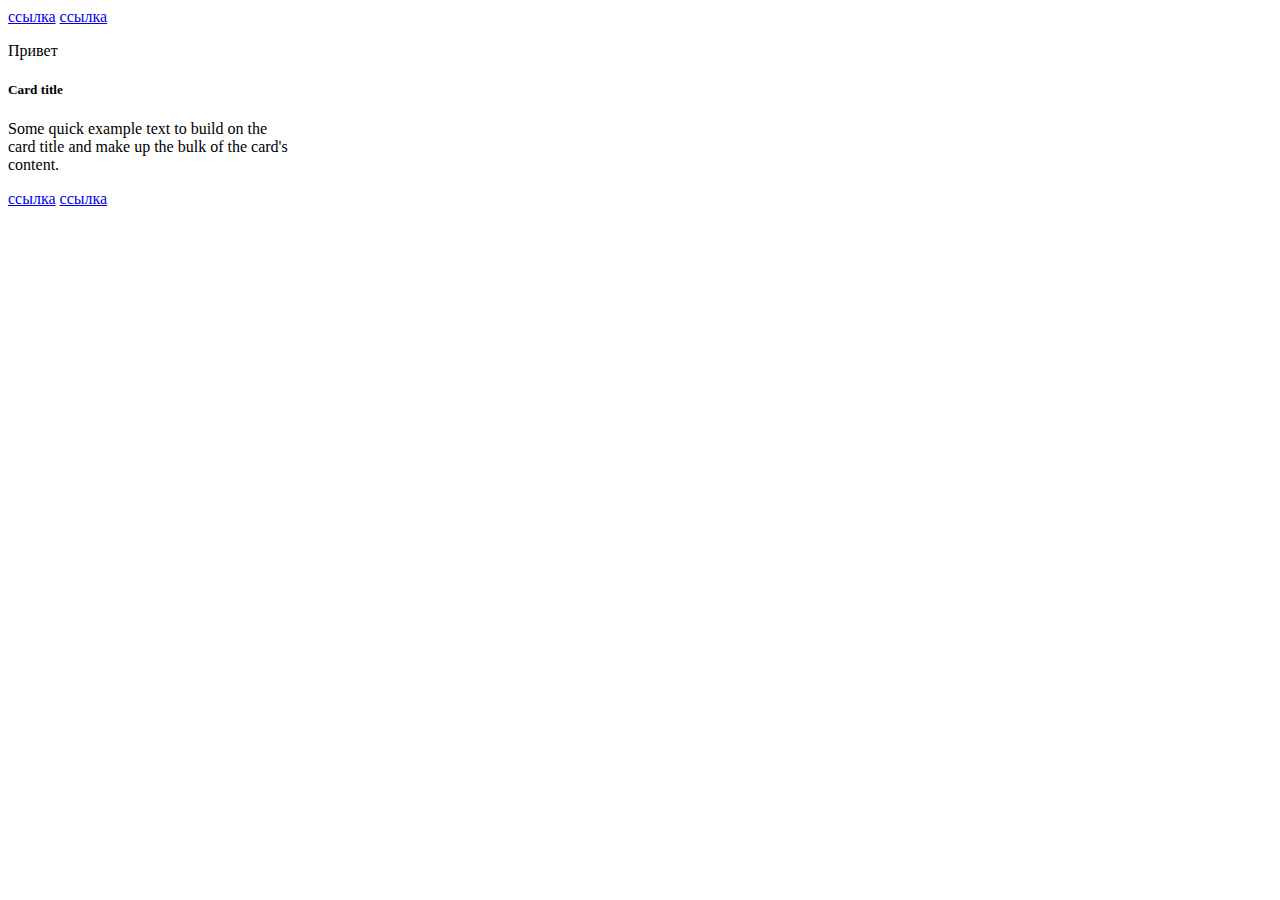
<file: task_1/index.html>
<!DOCTYPE html>
<html lang="en">
<head>
    <meta charset="UTF-8">
    <meta name="viewport" content="width=device-width, initial-scale=1.0">
    <title>Document</title>
</head>
<body>
    <a href="#" class="card-link">Card link</a>
<a href="#" class="card-link">Another link</a>

<div class="card" style="width: 18rem;">
<div class="card-body">
<h5 class="card-title" data-number="100">Card title</h5>
<h6 class="card-subtitle mb-2 text-muted">Card subtitle</h6>
<p class="card-text" data-number="50">
Some quick example text to build on the card title and make up the bulk of the card's
content.
</p>
<a href="#" id="super_link" class="card-link">Card link</a>
<a href="#" class="card-link" data-number="50">Another link</a>
</div>
</div>
<script>
    // 1. Найти по id, используя getElementById, элемент с id равным "super_link" и вывести этот элемент в консоль.

    const supLink = document.getElementById("super_link");
    console.log(supLink);
    
    // 2. Внутри всех элементов на странице, которые имеют класс "card-link", поменяйте текст внутри элемента на "ссылка".
    
    const cardLink = document.querySelectorAll(".card-link");
    cardLink.forEach(element => {
        element.textContent= 'ссылка';
    })

    // 3. Найти все элементы на странице с классом "card-link", которые лежат в элементе с классом "card-body" и вывести полученную коллекцию в консоль.

    const cardLinkInCardBody = document.querySelectorAll(".card-body > .card-link");
    
        console.log(cardLinkInCardBody);
    

    // 4. Найти первый попавшийся элемент на странице у которого есть атрибут data-number со значением 50 и вывести его в консоль.
    
    const  firstDataNumber = document.querySelector('*[data-number|="50"]');
    
        console.log(firstDataNumber);


    // 5. Выведите содержимое тега title в консоль.

    const title = document.querySelector('title');
    console.log(title.innerHTML);
    
    // 6. Получите элемент с классом "card-title" и выведите его родительский узел в консоль.

        const cardTitle = document.querySelector('.card-title');
        console.log(cardTitle.parentElement);
    
    // 7. Создайте тег p`, запишите внутри него текст "Привет" и добавьте созданный тег в начало элемента, который имеет класс "card".

        const card = document.querySelector(".card");
        const parElem = document.createElement('p');
        parElem.textContent = 'Привет';
        card.insertBefore(parElem, card.firstChild);


    // 8. Удалите тег h6 на странице.

        const head6 = document.querySelector('h6');
        head6.remove();
</script>
</body>
</html>
</file>
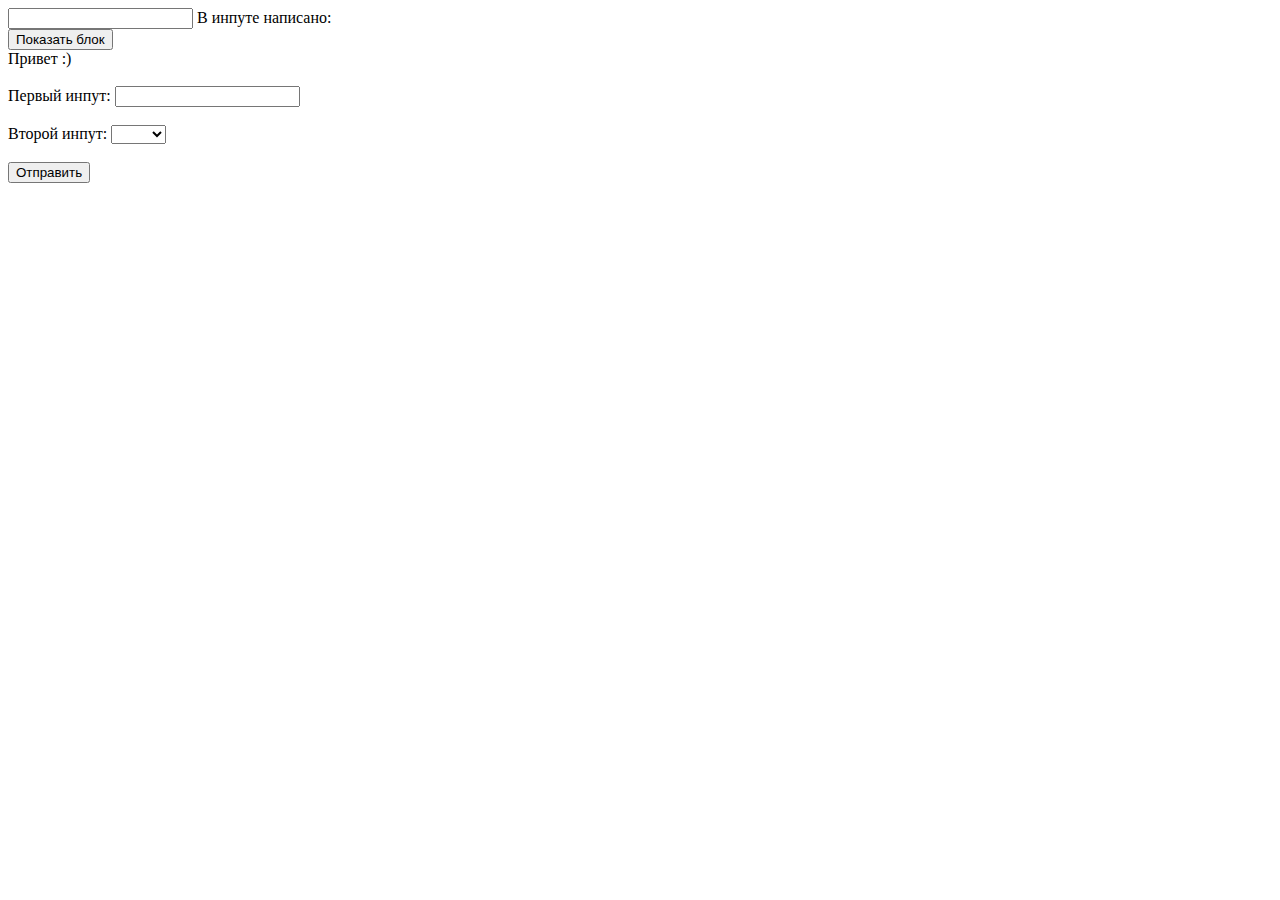
<file: task_4/index.html>
<!DOCTYPE html>
<html lang="en">
<head>
    <meta charset="UTF-8">
    <meta name="viewport" content="width=device-width, initial-scale=1.0">
    <title>Document</title>
</head>
<body>
    <input id="from" type="text">
В инпуте написано: <span></span>

<br>

<button class="messageBtn">Показать блок</button>
<div class="message">
  Привет :)
</div>

<br>

<form>
  <label>
    Первый инпут:
    <input class="form-control" type="text">
  </label>
  <br>
  <br>
  <label>
    Второй инпут:
    <select class="form-control">
      <option value=""></option>
      <option value="1">Один</option>
      <option value="2">Два</option>
    </select>
  </label>
  <br>
  <br>
  <button>Отправить</button>
</form>
<script>
//     1. При изменении значения в input с id="from", значение содержащееся в нем должно моментально отображаться в span. То есть при печати в input'е тег span также должен меняться.

        const inputFrom = document.getElementById('from');
        const spanInput = document.querySelector('span');
        inputFrom.addEventListener('input', function (e) {
            if (e.data == null){
                spanInput.innerHTML = spanInput.innerHTML.slice(0,-1);
                
            }
            else{
                spanInput.innerHTML =  spanInput.innerHTML + e.data;
            }
        });
        


// 2. При клике на кнопку с классом messageBtn необходимо элементу с классом message:
// - добавить два класса: animate_animated и animate_fadeInLeftBig
// - поставить данному элементу стиль visibility в значение 'visible'.

        document.querySelector('button.messageBtn').addEventListener('click', function (e) {
            document.querySelector('.message').classList.add('animate_animated');
            document.querySelector('.message').classList.add('animate_fadeInLeftBig');
            document.querySelector('.message').style = 'visibility: visible';
            console.log(document.querySelector('.message'));
        });


// 3. Необходимо при отправке формы проверить, заполнены ли все поля в этой форме. Если какое-либо поле не заполнено, форма не должна отправляться, также должны быть подсвечены незаполненные поля (необходимо поставить класс error незаполненным полям). Как только пользователь начинает заполнять какое-либо поле, необходимо, при вводе в данное поле, произвести проверку:
// - Если поле пустое, необходимо данное поле подсветить (поставить класс error данному полю).
// - Если поле было чем-либо заполнено, подсветку (класс error) необходимо убрать.

        const form = document.querySelector('form');
        const formInputList = document.querySelectorAll('.form-control');
        form.addEventListener('submit', function (e) {
            if (formInputList[0].value == '' && formInputList[1].selectedIndex == 0){
                formInputList[0].classList.add('error');
                formInputList[1].classList.add('error');
                e.preventDefault();
            }
            else if(formInputList[0].value == ''){
                formInputList[0].classList.add('error');
                e.preventDefault();
            }
            else if(formInputList[1].selectedIndex == 0){
                formInputList[1].classList.add('error');
                e.preventDefault();
            }
            else{
                console.log("все классно");
            }
        });
        formInputList[1].addEventListener('input', function (e) {
            if (formInputList[1].selectedIndex == 0){
                formInputList[1].classList.add('error');
            }
            else{
                formInputList[1].classList.remove('error');
            }
        });
        formInputList[0].addEventListener('input', function (e) {
            if (formInputList[0].value == ''){
                formInputList[0].classList.add('error');
            }
            else{
                formInputList[0].classList.remove('error');
            }
        });


</script>
</body>
</html>
</file>
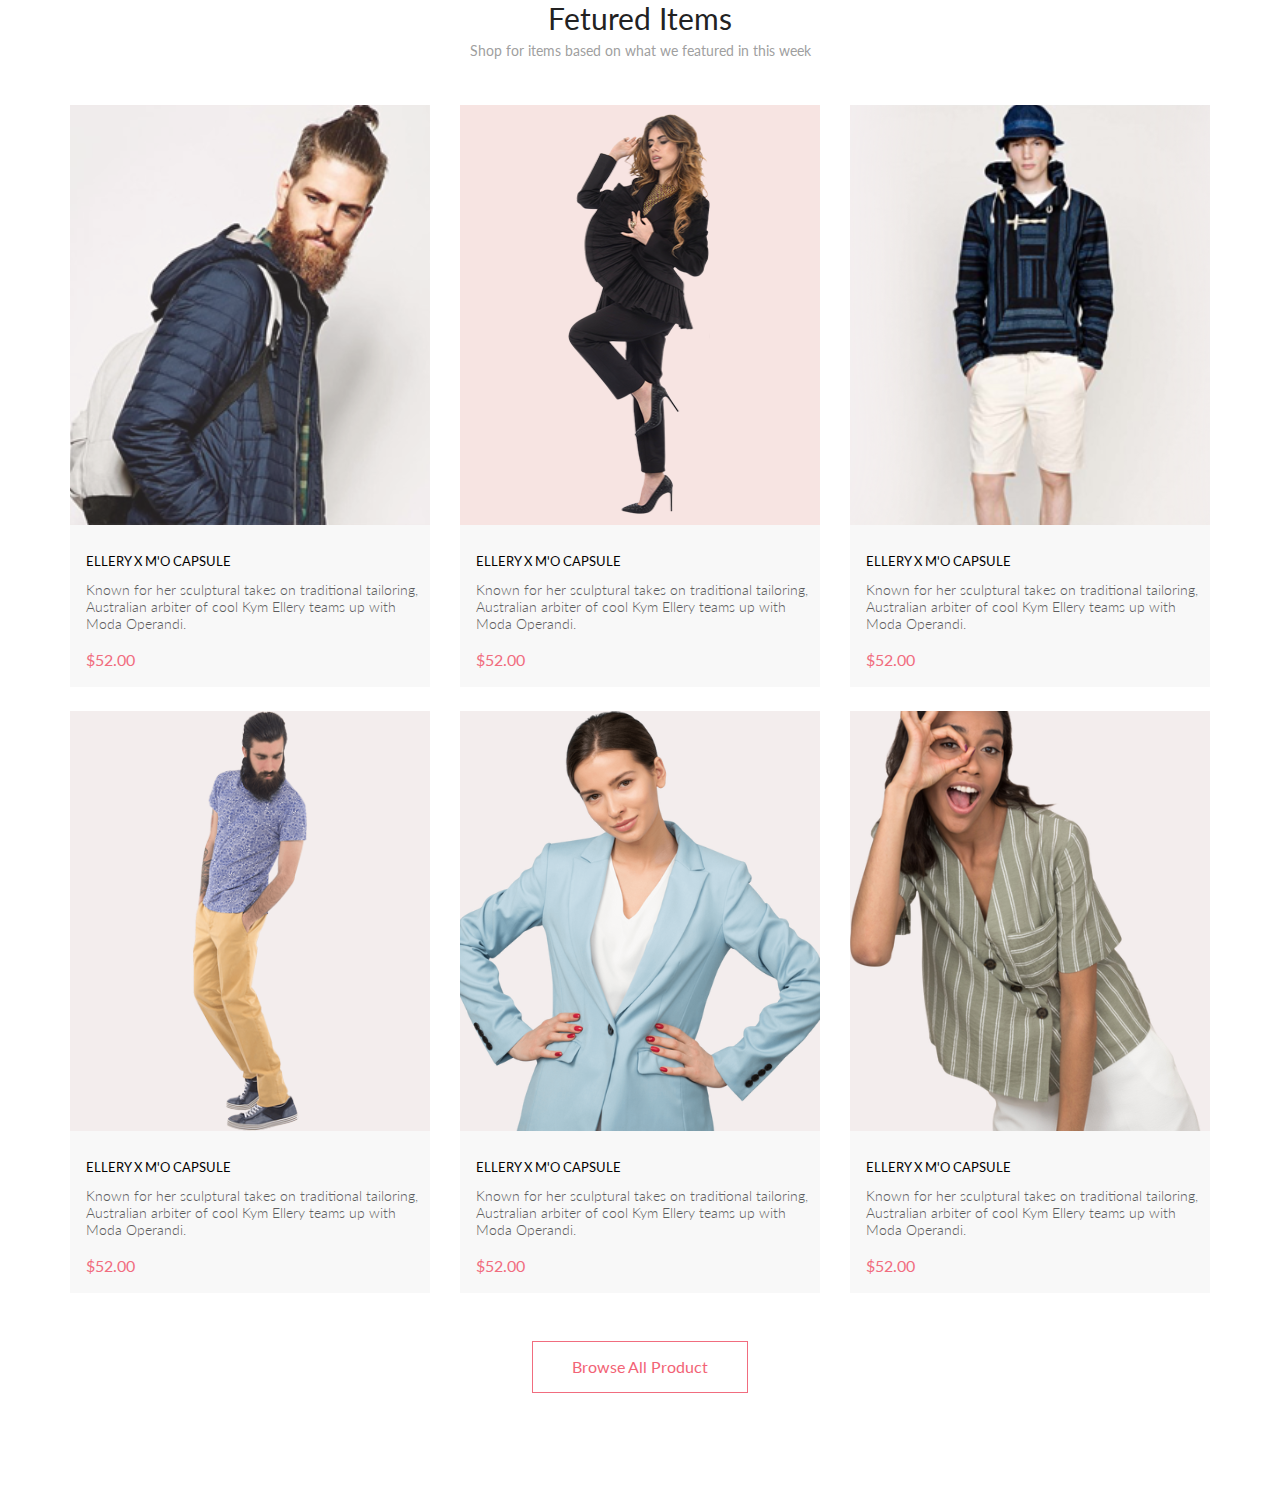
<file: task_6/index.html>
<!DOCTYPE html>
<html lang="en">

<head>
    <meta charset="UTF-8">
    <meta name="viewport" content="width=device-width, initial-scale=1.0">
    <title>Document</title>
    <link href="https://cdn.jsdelivr.net/npm/bootstrap@5.3.2/dist/css/bootstrap.min.css" rel="stylesheet" integrity="sha384-T3c6CoIi6uLrA9TneNEoa7RxnatzjcDSCmG1MXxSR1GAsXEV/Dwwykc2MPK8M2HN" crossorigin="anonymous">
    <link rel="stylesheet" href="./style.css">
</head>

<body>
    <section class="products centr">
        <h3 class="products_h3">Fetured Items</h3>
        <p class="products_p">Shop for items based on what we featured in this week</p>
        <div class="products_list">
            <article class="products_list_card">
                <div class="products_list_hover">
                    <img src="./img/Rectangle15copy.svg" alt="" class="products_list_card_img">
                    <div class="products_list_card_button"><button class="products_list_card_button_border"><img src="./img/Forma1copy.svg" alt="" class="products_list_card_button_img"><span class="products_list_card_button_text">Add to Cart</span></button> </div>

                </div>
                <h4 class="products_list_card_name">ELLERY X M'O CAPSULE</h4>
                <p class="products_list_card_description">Known for her sculptural takes on traditional tailoring, Australian arbiter of cool Kym Ellery teams up with Moda Operandi.</p>
                <p class="products_list_card_price">$52.00</p>

            </article>
            <article class="products_list_card">
                <div class="products_list_hover">
                    <img src="./img/Rectangle15copy(1).svg" alt="" class="products_list_card_img">
                    <div class="products_list_card_button"><button class="products_list_card_button_border"><img src="./img/Forma1copy.svg" alt="" class="products_list_card_button_img"><span class="products_list_card_button_text">Add to Cart</span></button> </div>

                </div>
                <h4 class="products_list_card_name style_h4_product">ELLERY X M'O CAPSULE</h4>
                <p class="products_list_card_description">Known for her sculptural takes on traditional tailoring, Australian arbiter of cool Kym Ellery teams up with Moda Operandi.</p>
                <p class="products_list_card_price">$52.00</p>

            </article>
            <article class="products_list_card">
                <div class="products_list_hover">
                    <img src="./img/Rectangle15copy(2).svg" alt="" class="products_list_card_img">
                    <div class="products_list_card_button"><button class="products_list_card_button_border"><img src="./img/Forma1copy.svg" alt="" class="products_list_card_button_img"><span class="products_list_card_button_text">Add to Cart</span></button> </div>

                </div>
                <h4 class="products_list_card_name">ELLERY X M'O CAPSULE</h4>
                <p class="products_list_card_description">Known for her sculptural takes on traditional tailoring, Australian arbiter of cool Kym Ellery teams up with Moda Operandi.</p>
                <p class="products_list_card_price">$52.00</p>

            </article>
            <article class="products_list_card">
                <div class="products_list_hover">
                    <img src="./img/Rectangle15copy(3).svg" alt="" class="products_list_card_img">
                    <div class="products_list_card_button"><button class="products_list_card_button_border"><img src="./img/Forma1copy.svg" alt="" class="products_list_card_button_img"><span class="products_list_card_button_text">Add to Cart</span></button> </div>

                </div>
                <h4 class="products_list_card_name">ELLERY X M'O CAPSULE</h4>
                <p class="products_list_card_description">Known for her sculptural takes on traditional tailoring, Australian arbiter of cool Kym Ellery teams up with Moda Operandi.</p>
                <p class="products_list_card_price">$52.00</p>

            </article>
            <article class="products_list_card">
                <div class="products_list_hover">
                    <img src="./img/Rectangle15copy(4).svg" alt="" class="products_list_card_img">
                    <div class="products_list_card_button"><button class="products_list_card_button_border"><img src="./img/Forma1copy.svg" alt="" class="products_list_card_button_img"><span class="products_list_card_button_text">Add to Cart</span></button> </div>

                </div>
                <h4 class="products_list_card_name">ELLERY X M'O CAPSULE</h4>
                <p class="products_list_card_description">Known for her sculptural takes on traditional tailoring, Australian arbiter of cool Kym Ellery teams up with Moda Operandi.</p>
                <p class="products_list_card_price">$52.00</p>

            </article>
            <article class="products_list_card">
                <div class="products_list_hover">
                    <img src="./img/Rectangle15copy(5).svg" alt="" class="products_list_card_img">
                    <div class="products_list_card_button"><button class="products_list_card_button_border"><img src="./img/Forma1copy.svg" alt="" class="products_list_card_button_img"><span class="products_list_card_button_text">Add to Cart</span></button> </div>    

                </div>
                <h4 class="products_list_card_name">ELLERY X M'O CAPSULE</h4>
                <p class="products_list_card_description">Known for her sculptural takes on traditional tailoring, Australian arbiter of cool Kym Ellery teams up with Moda Operandi.</p>
                <p class="products_list_card_price">$52.00</p>

            </article>
        </div>
                <button class="button"><span class="button_text">Browse All Product</span></button>
    </section>
    <script src="./data.js"></script>
    <script>
        const productsBD = JSON.parse(bd);
        const buttonProd = document.querySelector('.button');
        buttonProd.addEventListener('click', function (e) {
            const productsList = document.querySelector('.products_list');
            const productsListStyle = window.getComputedStyle(productsList, null
            );      
            const sum = ((productsListStyle.gridTemplateRows.split(' ').length) * (productsListStyle.gridTemplateColumns.split(" ").length));
       
            const cardProd = document.querySelector('.products_list_card');
        if (productsBD.length >= sum + 6){
            for (let index = sum; index < (sum + 6); index++) {
                
                const newProdArt = document.createElement('article');
                newProdArt.classList.add('products_list_card');
    
    
                const divHover = document.createElement('div');
                divHover.classList.add('products_list_hover');
                const imgDivHover = document.createElement('img');
                    imgDivHover.classList.add('products_list_card_img');
                    imgDivHover.src = productsBD[index].imgCard;
                    divHover.appendChild(imgDivHover);
                    const ButDivHover = document.createElement('div');
                    ButDivHover.classList.add('products_list_card_button');
                    divHover.appendChild(ButDivHover);
                        const buttonHover = document.createElement('button');
                        buttonHover.classList.add('products_list_card_button_border');
                        ButDivHover.appendChild(buttonHover);
                            const buttonImg = document.createElement('img');
                            buttonImg.classList.add('products_list_card_button_img');
                            buttonImg.src = productsBD[index].imgButton;
                            buttonHover.appendChild(buttonImg);
                            const buttonSpan = document.createElement('span');
                            buttonSpan.classList.add('products_list_card_button_text');
                            buttonSpan.textContent = productsBD[index].buttonText;
                            buttonHover.appendChild(buttonSpan);
                newProdArt.appendChild(divHover);
    
    
                const hCardName = document.createElement('h4');
                hCardName.classList.add('products_list_card_name');
                hCardName.textContent = productsBD[index].cardName;
                newProdArt.appendChild(hCardName);
    
                const pCardDescription = document.createElement('p');
                pCardDescription.classList.add('products_list_card_description');
                pCardDescription.textContent = productsBD[index].carDes;
                newProdArt.appendChild(pCardDescription);
    
                const pCardPrice = document.createElement('p');
                pCardPrice.classList.add('products_list_card_price');
                pCardPrice.textContent = productsBD[index].cardPrice;
                newProdArt.appendChild(pCardPrice);
    
                productsList.appendChild(newProdArt);
            }
        }
        else{
            for (let index = sum; index < productsBD.length; index++) {
                const newProdArt = document.createElement('article');
                newProdArt.classList.add('products_list_card');
    
    
                const divHover = document.createElement('div');
                divHover.classList.add('products_list_hover');
                const imgDivHover = document.createElement('img');
                    imgDivHover.classList.add('products_list_card_img');
                    imgDivHover.src = productsBD[index].imgCard;
                    divHover.appendChild(imgDivHover);
                    const ButDivHover = document.createElement('div');
                    ButDivHover.classList.add('products_list_card_button');
                    divHover.appendChild(ButDivHover);
                        const buttonHover = document.createElement('button');
                        buttonHover.classList.add('products_list_card_button_border');
                        ButDivHover.appendChild(buttonHover);
                            const buttonImg = document.createElement('img');
                            buttonImg.classList.add('products_list_card_button_img');
                            buttonImg.src = productsBD[index].imgButton;
                            buttonHover.appendChild(buttonImg);
                            const buttonSpan = document.createElement('span');
                            buttonSpan.classList.add('products_list_card_button_text');
                            buttonSpan.textContent = productsBD[index].buttonText;
                            buttonHover.appendChild(buttonSpan);
                newProdArt.appendChild(divHover);
    
    
                const hCardName = document.createElement('h4');
                hCardName.classList.add('products_list_card_name');
                hCardName.textContent = productsBD[index].cardName;
                newProdArt.appendChild(hCardName);
    
                const pCardDescription = document.createElement('p');
                pCardDescription.classList.add('products_list_card_description');
                pCardDescription.textContent = productsBD[index].carDes;
                newProdArt.appendChild(pCardDescription);
    
                const pCardPrice = document.createElement('p');
                pCardPrice.classList.add('products_list_card_price');
                pCardPrice.textContent = productsBD[index].cardPrice;
                newProdArt.appendChild(pCardPrice);
    
                productsList.appendChild(newProdArt);

                buttonProd.style.display = 'none';
            }
        }
});


    </script>
</body>

</html>
</file>
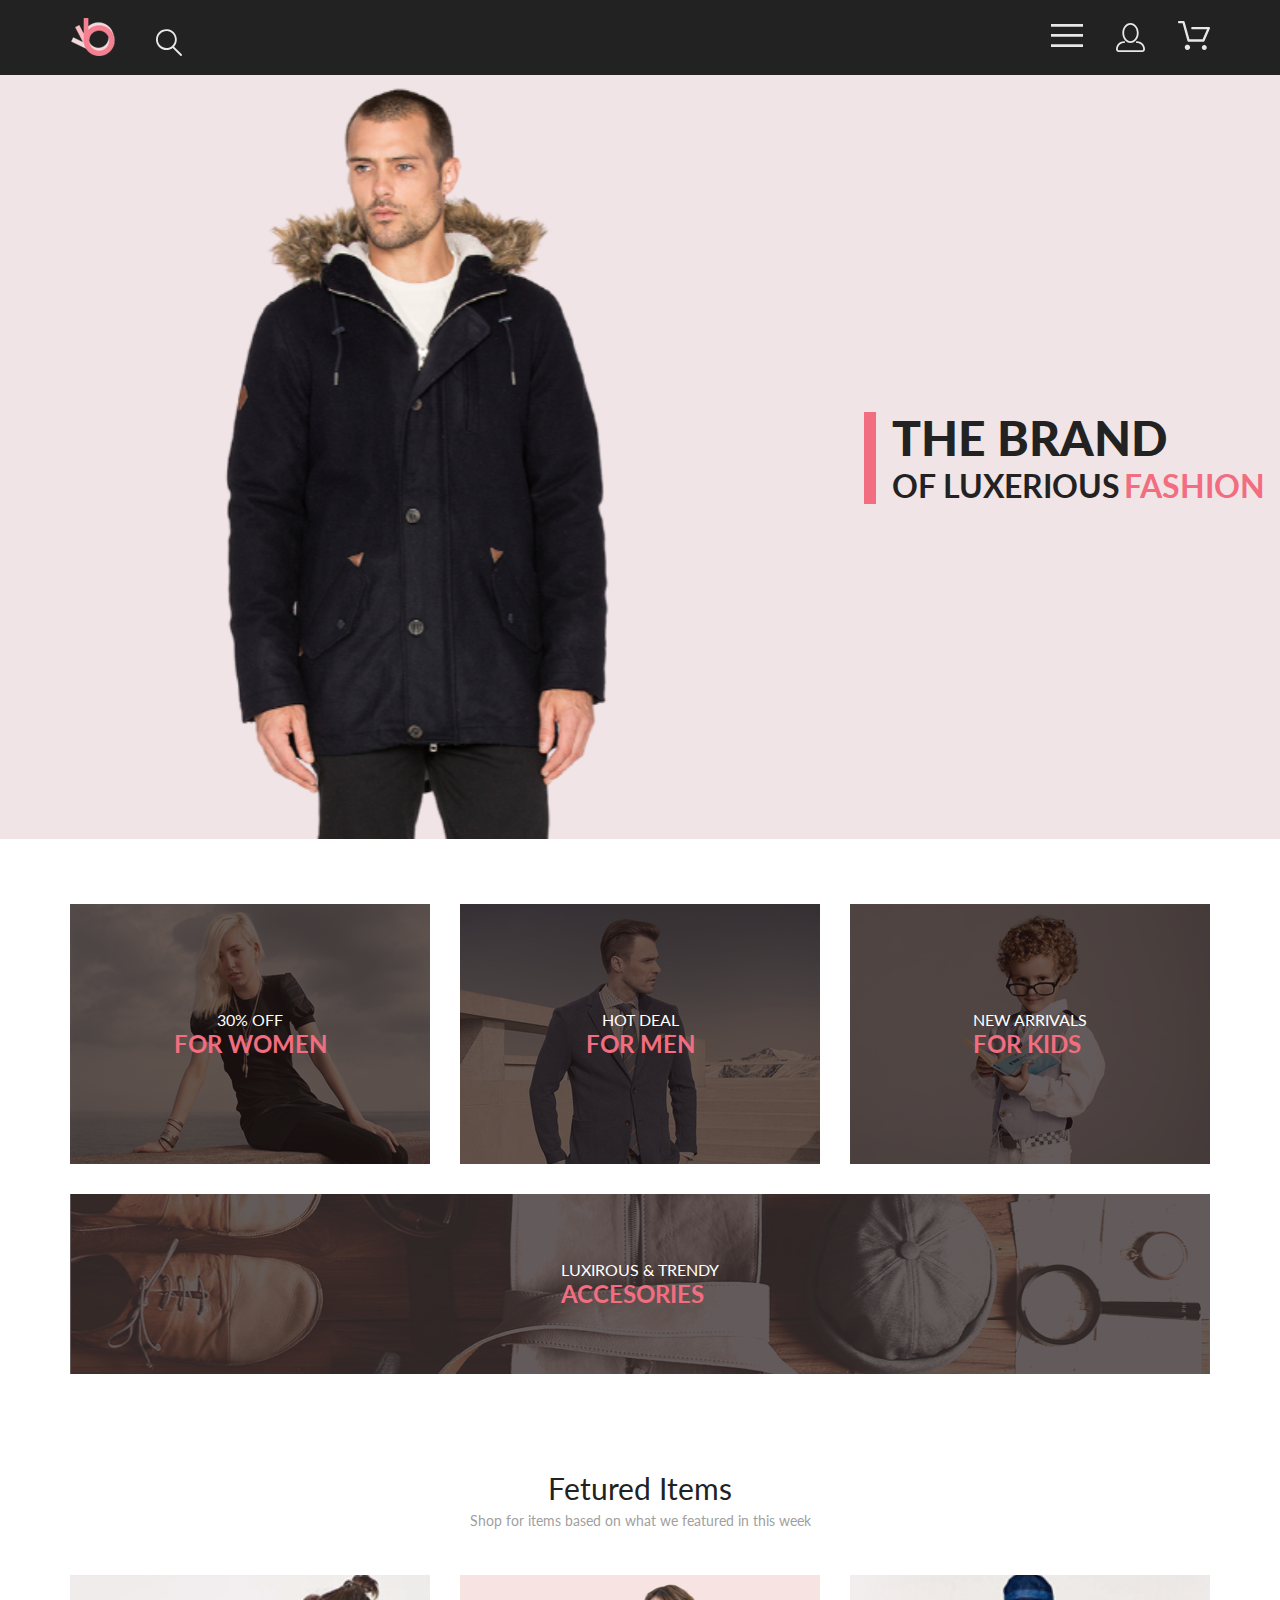
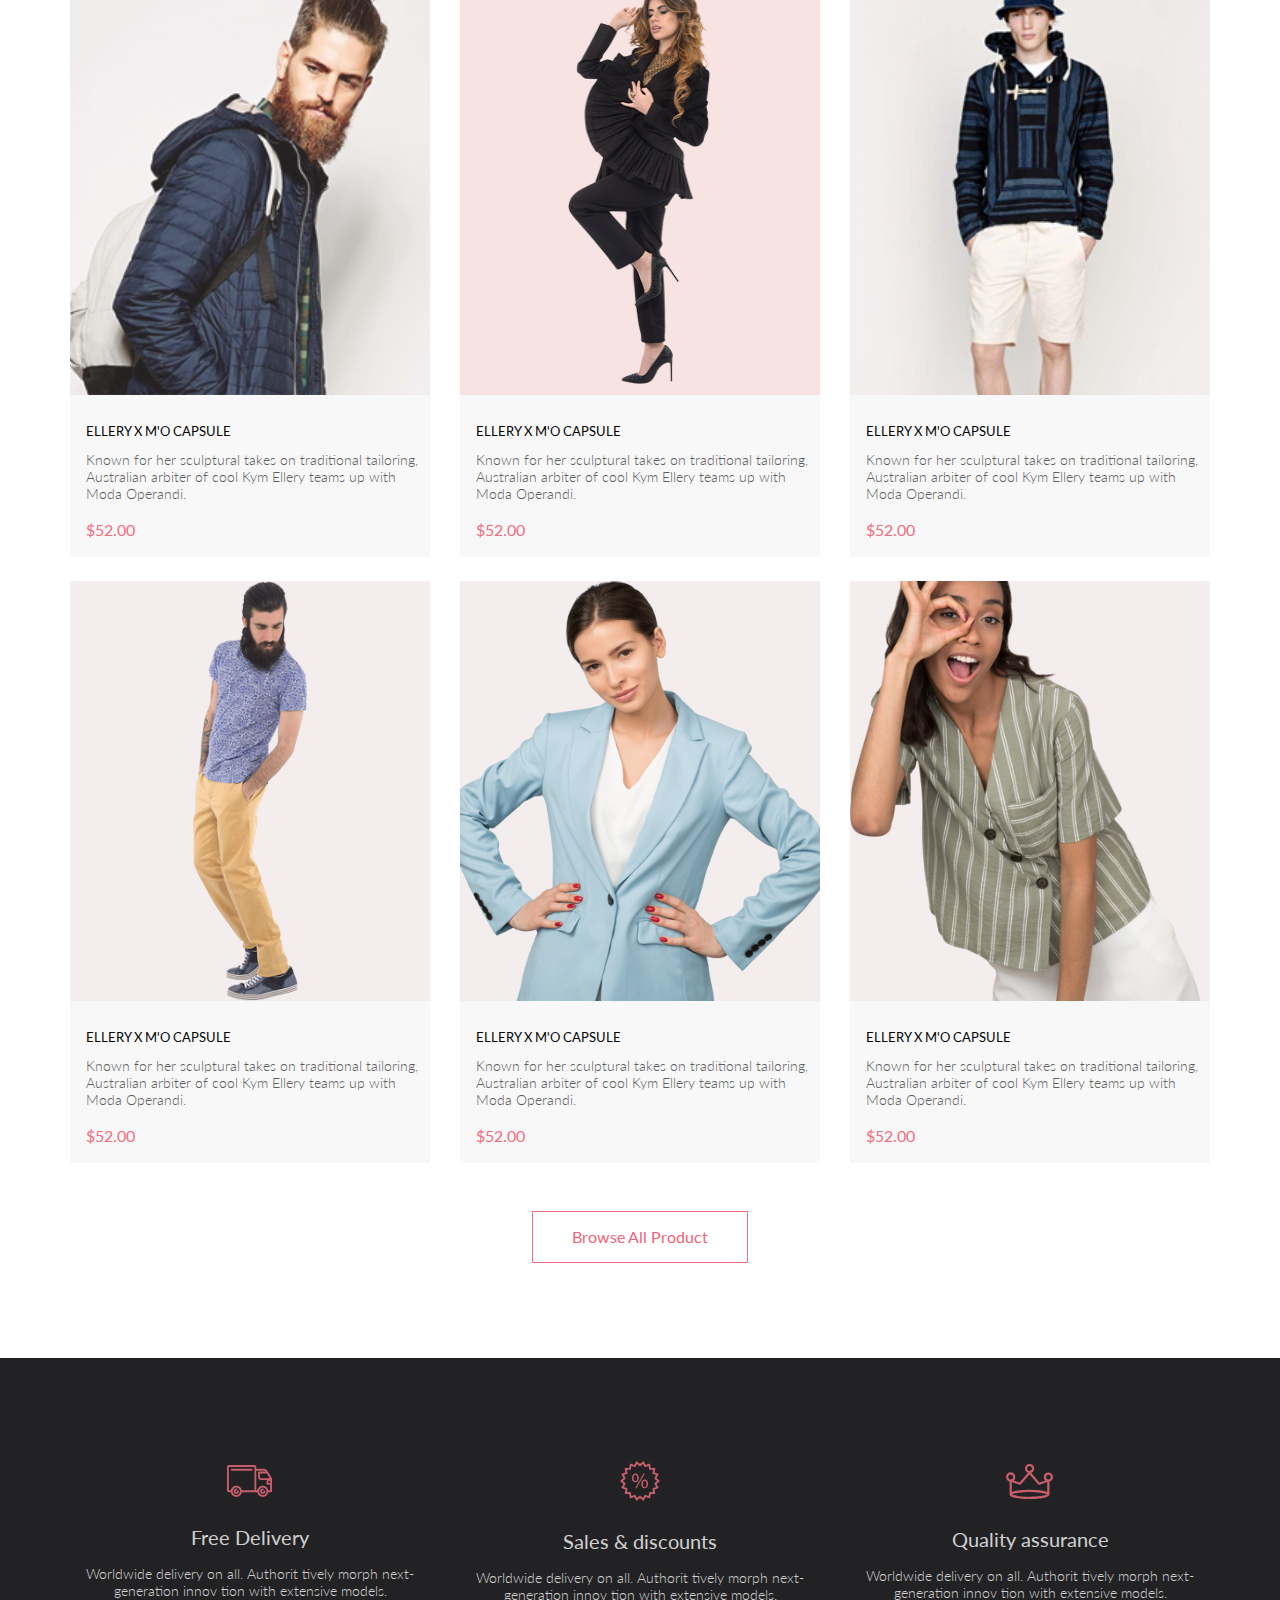
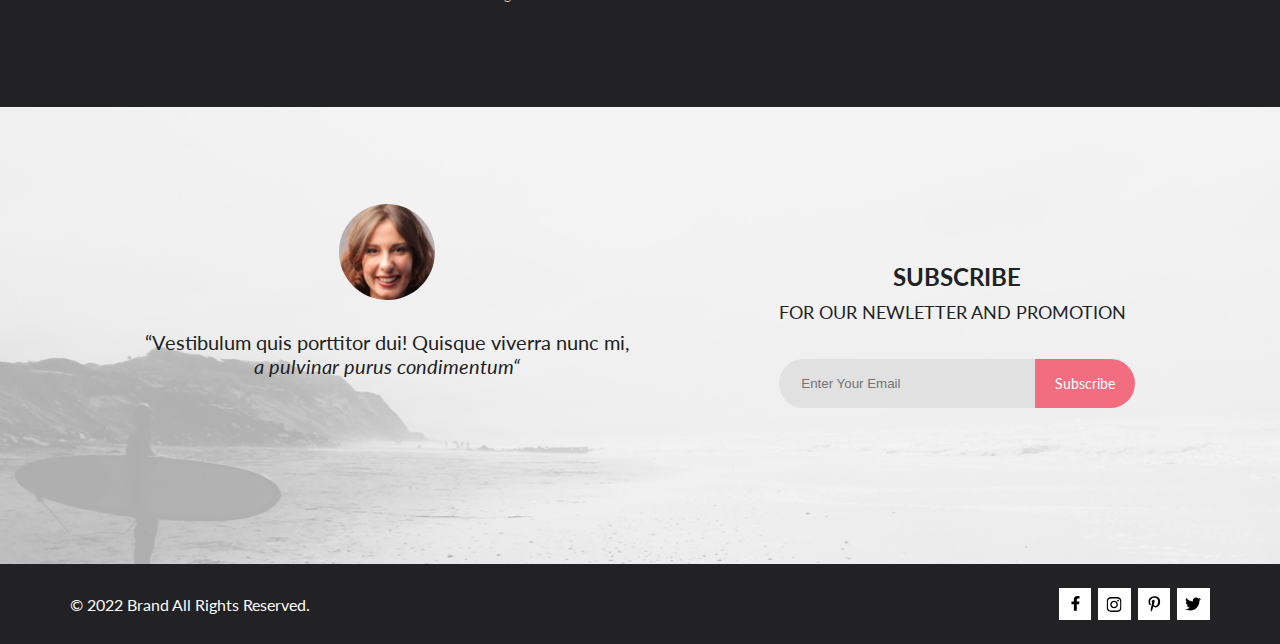
<file: task_7/index.html>
<!DOCTYPE html>
<html lang="en">

<head>
    <meta charset="UTF-8">
    <meta name="viewport" content="width=device-width, initial-scale=1.0">
    <title>Document</title>
    <link href="https://cdn.jsdelivr.net/npm/bootstrap@5.3.2/dist/css/bootstrap.min.css" rel="stylesheet"
        integrity="sha384-T3c6CoIi6uLrA9TneNEoa7RxnatzjcDSCmG1MXxSR1GAsXEV/Dwwykc2MPK8M2HN" crossorigin="anonymous">
    <link rel="stylesheet" href="./style.css">
</head>

<body>
    <header class="header centr position-relative">
        <div class="header_logoAndSearch">
            <img src="./img/Group2.svg" alt="">
            <img src="./img/Forma1.svg" alt="">
        </div>
        <div class="header_functional">
            <input class="header_functional_menu_button" type="checkbox" value="" id="pseudoBtn">
            <label class="header_functional_menu_button" for="pseudoBtn">
                <svg class="header_functional_menu position-relative" xmlns="http://www.w3.org/2000/svg" width="32"
                    height="23" viewBox="0 0 32 23" fill="none">
                    <path d="M0 23V20.31H32V23H0ZM0 12.76V10.07H32V12.76H0ZM0 2.69V0H32V2.69H0Z" fill="#E8E8E8" />
                </svg>
            </label>
            <nav class="sidebar position-absolute top-0 end-0 z-3">
                <h3 class="sidebar_text">MENU</h3>
                <ul>
                    <li class="sidebar_text_categories">MAN</li>
                    <li class="sidebar_text_subcategory">Accessories</li>
                    <li class="sidebar_text_subcategory">Bags</li>
                    <li class="sidebar_text_subcategory">Denim</li>
                    <li class="sidebar_text_subcategory">T-Shirts</li>
                </ul>
                <ul>
                    <li class="sidebar_text_categories">WOMAN</li>
                    <li class="sidebar_text_subcategory">Accessories</li>
                    <li class="sidebar_text_subcategory">Jackets & Coats</li>
                    <li class="sidebar_text_subcategory">Polos</li>
                    <li class="sidebar_text_subcategory">T-Shirts</li>
                    <li class="sidebar_text_subcategory">Shirts</li>
                </ul>
                <ul>
                    <li class="sidebar_text_categories">KIDS</li>
                    <li class="sidebar_text_subcategory">Accessories</li>
                    <li class="sidebar_text_subcategory">Jackets & Coats</li>
                    <li class="sidebar_text_subcategory">Polos</li>
                    <li class="sidebar_text_subcategory">T-Shirts</li>
                    <li class="sidebar_text_subcategory">Shirts</li>
                    <li class="sidebar_text_subcategory">Bags</li>
                </ul>
            </nav>
            <svg class="header_functional_profile" xmlns="http://www.w3.org/2000/svg" width="29" height="29"
                viewBox="0 0 29 29" fill="none">
                <path
                    d="M14.5 19.937C19 19.937 22.656 15.464 22.656 9.968C22.656 4.472 19 0 14.5 0C13.3631 0.0217413 12.2463 0.303398 11.2351 0.823397C10.2239 1.34339 9.34507 2.08794 8.66602 3C7.12663 4.99573 6.30819 7.45381 6.34399 9.974C6.34399 15.465 10 19.937 14.5 19.937ZM14.5 1.813C18 1.813 20.844 5.472 20.844 9.969C20.844 14.466 17.998 18.125 14.5 18.125C11.002 18.125 8.15603 14.465 8.15503 9.969C8.15403 5.473 11 1.813 14.5 1.813ZM20.844 18.125C20.6036 18.125 20.373 18.2205 20.203 18.3905C20.033 18.5605 19.9375 18.7911 19.9375 19.0315C19.9375 19.2719 20.033 19.5025 20.203 19.6725C20.373 19.8425 20.6036 19.938 20.844 19.938C22.526 19.9399 24.1386 20.6088 25.3279 21.7982C26.5172 22.9875 27.1861 24.6 27.188 26.282C27.1875 26.5221 27.0918 26.7523 26.922 26.9221C26.7522 27.0918 26.5221 27.1875 26.282 27.188H2.71997C2.47985 27.1875 2.24975 27.0918 2.07996 26.9221C1.91016 26.7523 1.81449 26.5221 1.81396 26.282C1.81608 24.6001 2.48517 22.9877 3.67444 21.7985C4.86371 20.6092 6.47608 19.9401 8.15796 19.938C8.39824 19.938 8.62868 19.8425 8.79858 19.6726C8.96849 19.5027 9.06396 19.2723 9.06396 19.032C9.06396 18.7917 8.96849 18.5613 8.79858 18.3914C8.62868 18.2215 8.39824 18.126 8.15796 18.126C5.99541 18.1279 3.92201 18.9875 2.39258 20.5164C0.863144 22.0453 0.00264777 24.1185 0 26.281C0.000794067 27.0019 0.287502 27.693 0.797241 28.2027C1.30698 28.7125 1.99811 28.9992 2.71899 29H26.282C27.0027 28.9989 27.6936 28.7121 28.2031 28.2024C28.7126 27.6927 28.9992 27.0017 29 26.281C28.9974 24.1187 28.1372 22.0457 26.6083 20.5168C25.0793 18.9878 23.0063 18.1276 20.844 18.125Z"
                    fill="#E8E8E8" />
            </svg>
            <div class="header__basket">
                <svg class="header_functional_basket" xmlns="http://www.w3.org/2000/svg" width="32" height="29"
                    viewBox="0 0 32 29" fill="none">
                    <path
                        d="M26.1998 29C25.5521 28.9738 24.9404 28.6948 24.4961 28.2227C24.0518 27.7506 23.8103 27.1232 23.8234 26.475C23.8365 25.8269 24.1032 25.2097 24.5662 24.7559C25.0292 24.3022 25.6516 24.048 26.2999 24.048C26.9482 24.048 27.5706 24.3022 28.0336 24.7559C28.4966 25.2097 28.7633 25.8269 28.7764 26.475C28.7895 27.1232 28.5479 27.7506 28.1036 28.2227C27.6593 28.6948 27.0477 28.9738 26.3999 29H26.1998ZM6.75183 26.32C6.75183 25.79 6.90901 25.2718 7.20349 24.8311C7.49797 24.3904 7.91654 24.0469 8.40625 23.844C8.89596 23.6412 9.43484 23.5881 9.95471 23.6915C10.4746 23.7949 10.9521 24.0502 11.3269 24.425C11.7017 24.7998 11.957 25.2773 12.0604 25.7972C12.1638 26.317 12.1107 26.8559 11.9078 27.3456C11.705 27.8353 11.3615 28.2539 10.9208 28.5483C10.4801 28.8428 9.96194 29 9.43188 29C9.07977 29.0003 8.73102 28.9311 8.40564 28.7966C8.08026 28.662 7.7846 28.4646 7.53552 28.2158C7.28645 27.9669 7.08891 27.6713 6.9541 27.3461C6.81929 27.0208 6.74988 26.6721 6.74988 26.32H6.75183ZM10.5519 20.686C10.2924 20.6868 10.0398 20.6024 9.83301 20.4457C9.62617 20.2891 9.47648 20.0689 9.40686 19.819L4.57385 2.36401H1.18091C0.867422 2.36401 0.566761 2.23947 0.345093 2.01781C0.123425 1.79614 -0.00109863 1.49549 -0.00109863 1.18201C-0.00109863 0.868519 0.123425 0.567873 0.345093 0.346205C0.566761 0.124537 0.867422 5.81268e-06 1.18091 5.81268e-06H5.46191C5.7214 -0.00080736 5.97394 0.0837201 6.18066 0.240568C6.38739 0.397416 6.53674 0.617884 6.60583 0.868006L11.4388 18.323H24.6168L28.9999 8.27501H14.3999C14.2417 8.27961 14.0843 8.25242 13.9368 8.19507C13.7893 8.13771 13.6548 8.05134 13.5413 7.94108C13.4277 7.83082 13.3375 7.69891 13.2759 7.55315C13.2143 7.40739 13.1825 7.25075 13.1825 7.0925C13.1825 6.93426 13.2143 6.77762 13.2759 6.63186C13.3375 6.4861 13.4277 6.35419 13.5413 6.24393C13.6548 6.13367 13.7893 6.0473 13.9368 5.98994C14.0843 5.93259 14.2417 5.90541 14.3999 5.91001H30.8129C31.0086 5.90996 31.2011 5.95866 31.3733 6.05172C31.5454 6.14478 31.6917 6.27926 31.7988 6.44301C31.9067 6.60729 31.9723 6.79569 31.9897 6.99145C32.0072 7.18721 31.976 7.38424 31.8989 7.565L26.4939 19.977C26.4015 20.1876 26.2499 20.3668 26.0574 20.4927C25.8649 20.6186 25.6399 20.6858 25.4099 20.686H10.5519Z"
                        fill="#E8E8E8" />
                </svg>
                <label class="header__quantityBasket" id="headerQuantityBasket">
                    <img class="header__quantityBasket_beckGr" src="./img/Ellipse 2.svg" alt="">
                    <p class="header__quantityBasket_text">1</p>
                </label>

            </div>

        </div>
    </header>
    <div class="imgAndTextTop ">

        <img class="img_top" src="./img/Layer_57-removebg-preview1.svg" alt="">
        <div class="text_top">
            <img src="./img/Rectangle16copy.svg" alt="" class="text_top_image">
            <div class="hpp_top">
                <h3 class="theband">THE BRAND</h3>
                <span class="ofLux"> OF LUXERIOUS</span>
                <span class="FASHION"> FASHION</span>

            </div>
        </div>
    </div>
    <nav class="categories centr">
        <div class="categories_card">
            <div class="categories_card_text">
                <p class="categories_card_text_p1">30% OFF</p>
                <p class="categories_card_text_p2">FOR WOMEN</p>
            </div>
            <img src="./img/Layer43.svg" alt="" class="categories_card_img_background">
            <img class="categories_card_img" src="./img/Rectangle20(7).svg" alt="">
        </div>
        <div class="categories_card">
            <div class="categories_card_text">
                <p class="categories_card_text_p1">HOT DEAL</p>
                <p class="categories_card_text_p2">FOR MEN</p>

            </div>
            <img src="./img/Rectangle30.svg" alt="" class="categories_card_img_background">
            <img class="categories_card_img" src="./img/Rectangle20(7).svg" alt="">
        </div>
        <div class="categories_card">
            <div class="categories_card_text">
                <p class="categories_card_text_p1">NEW ARRIVALS</p>
                <p class="categories_card_text_p2">FOR KIDS</p>

            </div>
            <img src="./img/Rectangle30(1).svg" alt="" class="categories_card_img_background">
            <img class="categories_card_img" src="./img/Rectangle20(7).svg" alt="">
        </div>
        <div class="categories_card bottom_card">
            <div class="categories_card_text">
                <p class="categories_card_text_p1">LUXIROUS & TRENDY</p>
                <p class="categories_card_text_p2">ACCESORIES</p>
            </div>
            <img src="./img/Categories.svg" alt="" class="categories_card_img_alter">
            <img src="./img/Rectangle20(4).svg" alt="" class="categories_card_img bottom_card_img">
            <svg class="categories_card_img_background bottom_card_img_background" xmlns="http://www.w3.org/2000/svg"
                width="1140" height="180" viewBox="0 0 1140 180" fill="none">
                <path d="M1140 0H0V180H1140V0Z" fill="#211616" fill-opacity="0.7" />
            </svg>
            <img src="./img/Rectangle20(8).svg" alt="" class="categories_card_img_background_alt">
        </div>
    </nav>
    <section class="products centr">
        <h3 class="products_h3">Fetured Items</h3>
        <p class="products_p">Shop for items based on what we featured in this week</p>
        <div class="products_list">
            <article class="products_list_card">
                <div class="products_list_hover">
                    <img src="./img/Rectangle15copy.svg" alt="" class="products_list_card_img">
                    <div class="products_list_card_button"><button class="products_list_card_button_border"><img
                                src="./img/Forma1copy.svg" alt="" class="products_list_card_button_img"><span
                                class="products_list_card_button_text">Add to Cart</span></button> </div>

                </div>
                <h4 class="products_list_card_name">ELLERY X M'O CAPSULE</h4>
                <p class="products_list_card_description">Known for her sculptural takes on traditional tailoring,
                    Australian arbiter of cool Kym Ellery teams up with Moda Operandi.</p>
                <p class="products_list_card_price">$52.00</p>

            </article>
            <article class="products_list_card">
                <div class="products_list_hover">
                    <img src="./img/Rectangle15copy(1).svg" alt="" class="products_list_card_img">
                    <div class="products_list_card_button"><button class="products_list_card_button_border"><img
                                src="./img/Forma1copy.svg" alt="" class="products_list_card_button_img"><span
                                class="products_list_card_button_text">Add to Cart</span></button> </div>

                </div>
                <h4 class="products_list_card_name style_h4_product">ELLERY X M'O CAPSULE</h4>
                <p class="products_list_card_description">Known for her sculptural takes on traditional tailoring,
                    Australian arbiter of cool Kym Ellery teams up with Moda Operandi.</p>
                <p class="products_list_card_price">$52.00</p>

            </article>
            <article class="products_list_card">
                <div class="products_list_hover">
                    <img src="./img/Rectangle15copy(2).svg" alt="" class="products_list_card_img">
                    <div class="products_list_card_button"><button class="products_list_card_button_border"><img
                                src="./img/Forma1copy.svg" alt="" class="products_list_card_button_img"><span
                                class="products_list_card_button_text">Add to Cart</span></button> </div>

                </div>
                <h4 class="products_list_card_name">ELLERY X M'O CAPSULE</h4>
                <p class="products_list_card_description">Known for her sculptural takes on traditional tailoring,
                    Australian arbiter of cool Kym Ellery teams up with Moda Operandi.</p>
                <p class="products_list_card_price">$52.00</p>

            </article>
            <article class="products_list_card">
                <div class="products_list_hover">
                    <img src="./img/Rectangle15copy(3).svg" alt="" class="products_list_card_img">
                    <div class="products_list_card_button"><button class="products_list_card_button_border"><img
                                src="./img/Forma1copy.svg" alt="" class="products_list_card_button_img"><span
                                class="products_list_card_button_text">Add to Cart</span></button> </div>

                </div>
                <h4 class="products_list_card_name">ELLERY X M'O CAPSULE</h4>
                <p class="products_list_card_description">Known for her sculptural takes on traditional tailoring,
                    Australian arbiter of cool Kym Ellery teams up with Moda Operandi.</p>
                <p class="products_list_card_price">$52.00</p>

            </article>
            <article class="products_list_card">
                <div class="products_list_hover">
                    <img src="./img/Rectangle15copy(4).svg" alt="" class="products_list_card_img">
                    <div class="products_list_card_button"><button class="products_list_card_button_border"><img
                                src="./img/Forma1copy.svg" alt="" class="products_list_card_button_img"><span
                                class="products_list_card_button_text">Add to Cart</span></button> </div>

                </div>
                <h4 class="products_list_card_name">ELLERY X M'O CAPSULE</h4>
                <p class="products_list_card_description">Known for her sculptural takes on traditional tailoring,
                    Australian arbiter of cool Kym Ellery teams up with Moda Operandi.</p>
                <p class="products_list_card_price">$52.00</p>

            </article>
            <article class="products_list_card">
                <div class="products_list_hover">
                    <img src="./img/Rectangle15copy(5).svg" alt="" class="products_list_card_img">
                    <div class="products_list_card_button"><button class="products_list_card_button_border"><img
                                src="./img/Forma1copy.svg" alt="" class="products_list_card_button_img"><span
                                class="products_list_card_button_text">Add to Cart</span></button> </div>

                </div>
                <h4 class="products_list_card_name">ELLERY X M'O CAPSULE</h4>
                <p class="products_list_card_description">Known for her sculptural takes on traditional tailoring,
                    Australian arbiter of cool Kym Ellery teams up with Moda Operandi.</p>
                <p class="products_list_card_price">$52.00</p>

            </article>
        </div>
        <button class="button"><span class="button_text">Browse All Product</span></button>
    </section>
    <div class="additionalInformation centr">
        <div class="additionalInformation_card">
            <img class="additionalInformation_card_img" src="./img/Forma1(1).svg" alt="">
            <h3 class="additionalInformation_card_name">Free Delivery</h3>
            <p class="additionalInformation_card_info">Worldwide delivery on all. Authorit tively morph next-generation
                innov tion with extensive models.</p>
        </div>
        <div class="additionalInformation_card">
            <img class="additionalInformation_card_img" src="./img/Forma1(2).svg" alt="">
            <h3 class="additionalInformation_card_name">Sales & discounts</h3>
            <p class="additionalInformation_card_info">Worldwide delivery on all. Authorit tively morph next-generation
                innov tion with extensive models.</p>
        </div>
        <div class="additionalInformation_card">
            <img class="additionalInformation_card_img" src="./img/Forma1(3).svg" alt="">
            <h3 class="additionalInformation_card_name">Quality assurance</h3>
            <p class="additionalInformation_card_info">Worldwide delivery on all. Authorit tively morph next-generation
                innov tion with extensive models.</p>
        </div>
    </div>
    <div class="cartItems centr">
        <h4 class="cartItems__heading">Cart Items</h4>
        <div class="cartItems__products">

        </div>
    </div>
    <div class="newsletter centr">
        <div class="newsletter_left">
            <img src="./img/Intersect.svg" alt="" class="newsletter_left_img">
            <p class="newsletter_left_p">“Vestibulum quis porttitor dui! Quisque viverra nunc mi, </p>
            <span class="newsletter_left_span_pulvinar">a pulvinar purus condimentum“</span>
        </div>
        <div class="newsletter_right">
            <h2 class="newsletter_right_h2">SUBSCRIBE</h2>
            <h3 class="newsletter_right_h3">FOR OUR NEWLETTER AND PROMOTION</h3>
            <div class="newsletter_right_inputAndbutton">
                <input class="newsletter_right_inputAndbutton_input" type="email" placeholder="Enter Your Email">
                <input class="newsletter_right_inputAndbutton_button" type="button" value="Subscribe">
            </div>
        </div>
    </div>
    <footer class="footer centr">
        <p class="footer_text">© 2022 Brand All Rights Reserved.</p>
        <div class="footer_logo">
            <svg class="footer_logo_svg svg1" xmlns="http://www.w3.org/2000/svg" width="11" height="16"
                viewBox="0 0 11 16" fill="none">
                <path
                    d="M9.08836 8.28L9.50686 5.61602H6.89022V3.88729C6.89022 3.15847 7.25574 2.44806 8.42765 2.44806H9.61722V0.179975C9.61722 0.179975 8.53772 0 7.50561 0C5.35073 0 3.9422 1.27593 3.9422 3.5857V5.61602H1.54688V8.28H3.9422V14.72H6.89022V8.28H9.08836Z"
                    fill="black" />
            </svg>
            <svg class="footer_logo_svg svg2" xmlns="http://www.w3.org/2000/svg" width="16" height="17"
                viewBox="0 0 16 17" fill="black">
                <g clip-path="url(#clip0_190_1382)">
                    <path
                        d="M8.1368 4.68162C6.02166 4.68162 4.31558 6.38494 4.31558 8.49666C4.31558 10.6084 6.02166 12.3117 8.1368 12.3117C10.2519 12.3117 11.958 10.6084 11.958 8.49666C11.958 6.38494 10.2519 4.68162 8.1368 4.68162ZM8.1368 10.9769C6.76994 10.9769 5.65251 9.86463 5.65251 8.49666C5.65251 7.12869 6.76661 6.01639 8.1368 6.01639C9.50698 6.01639 10.6211 7.12869 10.6211 8.49666C10.6211 9.86463 9.50366 10.9769 8.1368 10.9769ZM13.0056 4.52557C13.0056 5.02029 12.6065 5.41541 12.1143 5.41541C11.6188 5.41541 11.223 5.01697 11.223 4.52557C11.223 4.03416 11.6221 3.63572 12.1143 3.63572C12.6065 3.63572 13.0056 4.03416 13.0056 4.52557ZM15.5365 5.42869C15.4799 4.2367 15.2072 3.18084 14.3326 2.31092C13.4612 1.441 12.4037 1.16873 11.2097 1.10897C9.97923 1.03924 6.29104 1.03924 5.06053 1.10897C3.86994 1.16541 2.81236 1.43768 1.93771 2.3076C1.06305 3.17752 0.793669 4.23338 0.733807 5.42537C0.663967 6.65389 0.663967 10.3361 0.733807 11.5646C0.790343 12.7566 1.06305 13.8125 1.93771 14.6824C2.81236 15.5523 3.86661 15.8246 5.06053 15.8844C6.29104 15.9541 9.97923 15.9541 11.2097 15.8844C12.4037 15.8279 13.4612 15.5556 14.3326 14.6824C15.2039 13.8125 15.4766 12.7566 15.5365 11.5646C15.6063 10.3361 15.6063 6.65721 15.5365 5.42869ZM13.9468 12.8828C13.6874 13.5336 13.1852 14.0349 12.53 14.2972C11.549 14.6857 9.22097 14.5961 8.1368 14.5961C7.05262 14.5961 4.72131 14.6824 3.74356 14.2972C3.09172 14.0383 2.58954 13.5369 2.32681 12.8828C1.93771 11.9033 2.0275 9.57908 2.0275 8.49666C2.0275 7.41424 1.94103 5.0867 2.32681 4.11053C2.58622 3.45975 3.0884 2.95838 3.74356 2.69608C4.72464 2.3076 7.05262 2.39725 8.1368 2.39725C9.22097 2.39725 11.5523 2.31092 12.53 2.69608C13.1819 2.95506 13.6841 3.45643 13.9468 4.11053C14.3359 5.09002 14.2461 7.41424 14.2461 8.49666C14.2461 9.57908 14.3359 11.9066 13.9468 12.8828Z"
                        fill="black" />
                </g>
                <defs>
                    <clipPath id="clip0_190_1382">
                        <rect width="14.8991" height="17" fill="white" transform="translate(0.68396)" />
                    </clipPath>
                </defs>
            </svg>
            <svg class="footer_logo_svg svg3" xmlns="http://www.w3.org/2000/svg" width="13" height="16"
                viewBox="0 0 13 16" fill="none">
                <g clip-path="url(#clip0_190_1906)">
                    <path
                        d="M6.74008 0.203125C3.55539 0.203125 0.407959 2.34063 0.407959 5.8C0.407959 8 1.63713 9.25 2.38209 9.25C2.68938 9.25 2.86631 8.3875 2.86631 8.14375C2.86631 7.85313 2.13067 7.23438 2.13067 6.025C2.13067 3.5125 4.0303 1.73125 6.48865 1.73125C8.60246 1.73125 10.1669 2.94062 10.1669 5.1625C10.1669 6.82187 9.50572 9.93437 7.36398 9.93437C6.59109 9.93437 5.92994 9.37187 5.92994 8.56563C5.92994 7.38438 6.74939 6.24062 6.74939 5.02187C6.74939 2.95312 3.83475 3.32812 3.83475 5.82812C3.83475 6.35313 3.89994 6.93437 4.13273 7.4125C3.70439 9.26875 2.82906 12.0344 2.82906 13.9469C2.82906 14.5375 2.91287 15.1188 2.96874 15.7094C3.07428 15.8281 3.02151 15.8156 3.18292 15.7563C4.74732 13.6 4.69145 13.1781 5.39916 10.3562C5.78095 11.0875 6.76801 11.4812 7.55022 11.4812C10.8466 11.4812 12.3272 8.24688 12.3272 5.33125C12.3272 2.22813 9.66403 0.203125 6.74008 0.203125Z"
                        fill="black" />
                </g>
                <defs>
                    <clipPath id="clip0_190_1906">
                        <rect width="11.9193" height="16" fill="white" transform="translate(0.407959)" />
                    </clipPath>
                </defs>
            </svg>
            <svg class="footer_logo_svg svg4" xmlns="http://www.w3.org/2000/svg" width="17" height="16"
                viewBox="0 0 17 16" fill="none">
                <g clip-path="url(#clip0_190_1902)">
                    <path
                        d="M14.4179 4.741C14.428 4.88313 14.428 5.02529 14.428 5.16741C14.428 9.50241 11.1507 14.4973 5.16084 14.4973C3.31546 14.4973 1.6012 13.9593 0.15918 13.0253C0.421373 13.0557 0.673447 13.0659 0.945728 13.0659C2.46839 13.0659 3.87008 12.5481 4.98941 11.6649C3.55748 11.6344 2.35748 10.6903 1.94403 9.39075C2.14573 9.42119 2.34739 9.4415 2.55918 9.4415C2.8516 9.4415 3.14406 9.40088 3.41631 9.32985C1.92388 9.02525 0.804528 7.70547 0.804528 6.11157V6.07097C1.23812 6.31463 1.74236 6.46691 2.27678 6.48719C1.39947 5.89835 0.824704 4.89329 0.824704 3.75622C0.824704 3.1471 0.986018 2.58872 1.26839 2.10141C2.87175 4.09125 5.28183 5.39072 7.98431 5.53288C7.9339 5.28922 7.90364 5.03544 7.90364 4.78163C7.90364 2.9745 9.35574 1.50244 11.1608 1.50244C12.0986 1.50244 12.9456 1.89838 13.5406 2.53797C14.2767 2.39585 14.9826 2.12172 15.6078 1.7461C15.3658 2.50754 14.8515 3.14713 14.1759 3.55319C14.8313 3.48216 15.4666 3.29938 16.0515 3.0456C15.6079 3.69532 15.0532 4.27397 14.4179 4.741Z"
                        fill="black" />
                </g>
                <defs>
                    <clipPath id="clip0_190_1902">
                        <rect width="15.8924" height="16" fill="white" transform="translate(0.15918)" />
                    </clipPath>
                </defs>
            </svg>
        </div>
    </footer>
    <script src="https://cdn.jsdelivr.net/npm/bootstrap@5.3.2/dist/js/bootstrap.bundle.min.js"
        integrity="sha384-C6RzsynM9kWDrMNeT87bh95OGNyZPhcTNXj1NW7RuBCsyN/o0jlpcV8Qyq46cDfL"
        crossorigin="anonymous"></script>
    <script src="./data.js"></script>
    <script>

        let count = 0;
        const productsBD = JSON.parse(bd);
        const buttonProd = document.querySelector('.button');



        const allButtonHover = document.querySelectorAll('.products_list_card_button_border');
        for (let index = 0; index < allButtonHover.length; index++) {
            allButtonHover[index].id = index;
            addClicEventbutton(index);
        }


        function addClicEventbutton(index) {
            const allButtonHover = document.querySelectorAll('.products_list_card_button_border');
            allButtonHover[index].addEventListener('click', function (e) {
                const CartItem = document.querySelector('.cartItems');


                if (document.querySelector('.cartItems__cross' + index) == null) {
                    
                    const cartItemsProducts = document.querySelector('.cartItems__products');
    
                    const Product = document.createElement('div');
                    Product.classList.add("cartItems__product");
                    Product.classList.add('tempProd' + index);
                    cartItemsProducts.appendChild(Product);
    
    
                    const imgProd = document.createElement('img');
                    imgProd.classList.add('cartItems__productImg');
                    imgProd.src = productsBD[index].imgCard;
                    Product.appendChild(imgProd);
    
                    const productDes = document.createElement('div');
                    productDes.classList.add('cartItems__productDes');
                    Product.appendChild(productDes);
    
    
    
                    const productName = document.createElement('h4');
                    productName.classList.add('cartItems__productName');
                    productName.textContent = productsBD[index].cardName;
                    productDes.appendChild(productName);
    
                    const cross = document.createElement('img');
                    cross.classList.add('cartItems__cross' + index);
                    cross.src = './img/Vector.svg';
                    productName.appendChild(cross);
    
                    for (let i = 0; i < 3; i++) {
                        const p = document.createElement('p');
                        p.classList.add('cartItems__property');
    
                        const span = document.createElement('span');
                        if (i == 0) {
                            span.classList.add('cartItems__price_span');
                            p.textContent = 'Price:';
                            span.textContent = productsBD[index].cardPrice;
                        } else if (i == 1) {
                            span.classList.add('cartItems__property_span');
                            p.textContent = 'Color:';
                            span.textContent = productsBD[index].cardColor;
                        }
                        else {
                            span.classList.add('cartItems__property_span');
                            p.textContent = 'Size:';
                            span.textContent = productsBD[index].cardSize;
                        }
    
                        productDes.appendChild(p);
                        p.appendChild(span);
                    }
    
                    const divQua = document.createElement('div');
                    divQua.classList.add('cartItems__productQuantity');
                    productDes.appendChild(divQua);
    
                    const p = document.createElement('p');
                    p.classList.add('cartItems__property');
                    p.textContent = 'Quantity:';
                    divQua.appendChild(p);
    
    
                    const input = document.createElement('input');
                    input.classList.add('cartItems__productQuantity_input');
                    input.type = 'number';
                    input.min = "1";
                    input.value = "1";
                    input.step = "1";
                    input.max = "9";
                    divQua.appendChild(input);
    
    
    
    
                    const crossButtton = document.querySelector('.cartItems__cross' + index);
                    crossButtton.addEventListener('click', function (e) {
                        const delElem = document.querySelector('.tempProd' + index);
                        console.log(delElem);
                        delElem.remove();
                        count--; 
                        if (count == 0) {
                            const bascketCount = document.querySelector('.header__quantityBasket');
                            bascketCount.style.display = 'none';
                            CartItem.style.display = "none";
                        }
                        const bascketNum = document.querySelector('.header__quantityBasket_text');
                        bascketNum.textContent = count;
                    });
                    count = count + 1;
                    if (count > 0) {
                        const bascketCount =  document.getElementById('headerQuantityBasket');
                        bascketCount.style.display = 'block';
                        CartItem.style.display = "block";
                    }
                    const bascketNum = document.querySelector('.header__quantityBasket_text');
                    bascketNum.textContent = count.toString();
                }
            });
        }

        buttonProd.addEventListener('click', function (e) {
            const productsList = document.querySelector('.products_list');
            const productsListStyle = window.getComputedStyle(productsList, null
            );
            const sum = ((productsListStyle.gridTemplateRows.split(' ').length) * (productsListStyle.gridTemplateColumns.split(" ").length));

            const cardProd = document.querySelector('.products_list_card');
            if (productsBD.length >= sum + 6) {
                for (let index = sum; index < (sum + 6); index++) {

                    const newProdArt = document.createElement('article');
                    newProdArt.classList.add('products_list_card');


                    const divHover = document.createElement('div');
                    divHover.classList.add('products_list_hover');
                    const imgDivHover = document.createElement('img');
                    imgDivHover.classList.add('products_list_card_img');
                    imgDivHover.src = productsBD[index].imgCard;
                    divHover.appendChild(imgDivHover);
                    const ButDivHover = document.createElement('div');
                    ButDivHover.classList.add('products_list_card_button');
                    divHover.appendChild(ButDivHover);
                    const buttonHover = document.createElement('button');
                    buttonHover.classList.add('products_list_card_button_border');
                    buttonHover.id = index;
                    ButDivHover.appendChild(buttonHover);
                    const buttonImg = document.createElement('img');
                    buttonImg.classList.add('products_list_card_button_img');
                    buttonImg.src = productsBD[index].imgButton;
                    buttonHover.appendChild(buttonImg);
                    const buttonSpan = document.createElement('span');
                    buttonSpan.classList.add('products_list_card_button_text');
                    buttonSpan.textContent = productsBD[index].buttonText;
                    buttonHover.appendChild(buttonSpan);
                    newProdArt.appendChild(divHover);


                    const hCardName = document.createElement('h4');
                    hCardName.classList.add('products_list_card_name');
                    hCardName.textContent = productsBD[index].cardName;
                    newProdArt.appendChild(hCardName);

                    const pCardDescription = document.createElement('p');
                    pCardDescription.classList.add('products_list_card_description');
                    pCardDescription.textContent = productsBD[index].carDes;
                    newProdArt.appendChild(pCardDescription);

                    const pCardPrice = document.createElement('p');
                    pCardPrice.classList.add('products_list_card_price');
                    pCardPrice.textContent = productsBD[index].cardPrice;
                    newProdArt.appendChild(pCardPrice);

                    productsList.appendChild(newProdArt);

                    addClicEventbutton(index);
                }
            }
            else {
                for (let index = sum; index < productsBD.length; index++) {
                    const newProdArt = document.createElement('article');
                    newProdArt.classList.add('products_list_card');


                    const divHover = document.createElement('div');
                    divHover.classList.add('products_list_hover');
                    const imgDivHover = document.createElement('img');
                    imgDivHover.classList.add('products_list_card_img');
                    imgDivHover.src = productsBD[index].imgCard;
                    divHover.appendChild(imgDivHover);
                    const ButDivHover = document.createElement('div');
                    ButDivHover.classList.add('products_list_card_button');
                    divHover.appendChild(ButDivHover);
                    const buttonHover = document.createElement('button');
                    buttonHover.classList.add('products_list_card_button_border');
                    buttonHover.id = index;
                    ButDivHover.appendChild(buttonHover);
                    const buttonImg = document.createElement('img');
                    buttonImg.classList.add('products_list_card_button_img');
                    buttonImg.src = productsBD[index].imgButton;
                    buttonHover.appendChild(buttonImg);
                    const buttonSpan = document.createElement('span');
                    buttonSpan.classList.add('products_list_card_button_text');
                    buttonSpan.textContent = productsBD[index].buttonText;
                    buttonHover.appendChild(buttonSpan);
                    newProdArt.appendChild(divHover);


                    const hCardName = document.createElement('h4');
                    hCardName.classList.add('products_list_card_name');
                    hCardName.textContent = productsBD[index].cardName;
                    newProdArt.appendChild(hCardName);

                    const pCardDescription = document.createElement('p');
                    pCardDescription.classList.add('products_list_card_description');
                    pCardDescription.textContent = productsBD[index].carDes;
                    newProdArt.appendChild(pCardDescription);

                    const pCardPrice = document.createElement('p');
                    pCardPrice.classList.add('products_list_card_price');
                    pCardPrice.textContent = productsBD[index].cardPrice;
                    newProdArt.appendChild(pCardPrice);

                    productsList.appendChild(newProdArt);

                    buttonProd.style.display = 'none';

                    addClicEventbutton(index);
                }
            }
        });
    </script>
</body>

</html>
</file>
<file: task_6/style.css>
@import url('https://fonts.googleapis.com/css2?family=Lato:wght@300;400;700;900&display=swap');

* {
    margin: 0px;
    padding: 0px;

}
.centr {
    padding-left: calc(50% - 570px);
    padding-right: calc(50% - 570px);
}

.products {
    display: flex;
    flex-direction: column;
    align-items: center;
}

.products_list {
    display: grid;
    grid-template: 581px 581px/repeat(3, 360px);
    margin-bottom: 48px;
    column-gap: 30px;
    row-gap: 25px;

}

.products_list_card_button_text {
    color: #FFF;
    font-family: Lato;
    font-size: 14px;
    font-style: normal;
    font-weight: 400;
    line-height: normal;
}

.products_list_card_button {
    position: absolute;
    width: 360px;
    height: 425px;
    border-width: 0px;
    top: -2px;
    background-color: rgba(58, 56, 56);
    opacity: 0.86;
    display: flex;
    align-items: center;
    justify-content: center;
    display: none;
}

.products_list_hover:hover .products_list_card_button {
    display: flex;
}

.products_list_card_button_border {
    border-color: #FFF;
    border-width: 1px;
    background-color: rgba(58, 56, 56);
    /* opacity:  0.86; */
    display: flex;
    padding-left: 13.54px;
    gap: 4px;
    padding-top: 11.29px;
    padding-bottom: 8.73px;
    padding-right: 16.41px;
    align-items: center;

}

.products_h3 {
    color: #222;
    font-family: Lato;
    font-size: 30px;
    font-style: normal;
    font-weight: 400;
    line-height: normal;
    margin-bottom: 6px;
    display: flex;
    justify-content: center;
}

.products_p {
    color: #9F9F9F;
    font-family: Lato;
    font-size: 14px;
    font-style: normal;
    font-weight: 400;
    line-height: normal;
    margin-bottom: 47px;
    display: flex;
    justify-content: center;
}


.button {
    margin: 0 auto;
    padding: 15px 39px;
    border: 1px solid #F16D7F;
    font-size: 16px;
    font-weight: 400;
    background-color: #FFF;
    cursor: pointer;
    margin-bottom: 95px;
}

.button_text {
    color: #F26376;
    font-family: Lato;
    font-size: 16px;
    font-style: normal;
    font-weight: 400;
    line-height: normal;
}

.button:hover .button_text {
    color: #FFF;
}

.button:hover {
    background-color: #F16D7F;
}


.products_list_card {
    display: flex;
    justify-content: center;
    flex-direction: column;
    background-color: #F8F8F8;
    position: relative;
}

.products_list_card_img {
    max-height: 100%;
    max-width: 100%;
}

.products_list_card_name {
    color: #000;
    font-family: Lato;
    font-size: 13px;
    font-style: normal;
    font-weight: 400;
    line-height: normal;
    margin-top: 24px;
    margin-bottom: 12px;
    padding-left: 16px;
}


.products_list_card_description {
    color: #5D5D5D;
    font-family: Lato;
    font-size: 14px;
    font-style: normal;
    font-weight: 300;
    line-height: normal;
    margin-bottom: 18px;
    padding-left: 16px;
}

.products_list_card_price {
    color: #F16D7F;
    font-family: Lato;
    font-size: 16px;
    font-style: normal;
    font-weight: 400;
    line-height: normal;
    margin-bottom: 20px;
    padding-left: 16px;
}
@media (min-width:768px) and (max-width:1024px) {
    .theband {
        font-size: 44px;
    }

    .ofLux {
        font-size: 24px;
    }

    .FASHION {
        font-size: 24px;
    }

    .header_functional {
        gap: 25px;
    }

    .centr {
        padding-left: calc(50% - 367px);
        padding-right: calc(50% - 367px);
    }

    .imgAndTextTop {
        padding-left: calc(50% - 384px);
        padding-right: calc(50% - 384px);
    }

    .products_list {
        grid-template: 581px 581px 581px/repeat(2, 360px);
        gap: 16px;
        margin-bottom: 32px;
    }

    .categories {
        grid-template-columns: 231px 231px 231px;
        grid-template-rows: 167px 116px;
        gap: 19px;
        padding-bottom: 109px;
    }

    .img_top {
        width: 386px;
        height: 368px;
    }

    .text_top {
        padding-top: 0px;
        padding-bottom: 0px;
    }

    .products_p {
        margin-bottom: 76px;
    }

    .products_h3 {
        margin-bottom: 3px;
    }

    .button {
        margin-bottom: 70px;
    }

    .newsletter {
        flex-direction: column;
        align-items: center;
        background: url(./img/Layer41pl.svg);
        background-repeat: no-repeat;
        background-size: cover;
    }

    .additionalInformation {
        flex-direction: column;
        padding-left: calc(50% - 180px);
        padding-right: calc(50% - 180px);
    }

}


@media (max-width:767px) {
    .centr {
        padding-left: calc(50% - 171px);
        padding-right: calc(50% - 171px);
    }

    .header_functional_profile {
        display: none;

    }

    .header_functional_basket {
        display: none;
    }

    .img_top {
        display: none;
    }

    .imgAndTextTop {
        padding-left: 0px;
        padding-right: 0px;
        justify-content: center;
    }

    .categories {
        grid-template-columns: 343px;
        grid-template-rows: 248px 248px 248px 111px;
    }

    .products_list {
        grid-template: repeat(6, 579px)/ 360px;
        row-gap: 16px;
        margin-bottom: 40px;
    }

    .categories_card_img_alter {
        position: absolute;
        max-height: 100%;
        max-width: 100%;
        display: block;
    }

    .bottom_card_img {
        display: none;
    }

    .bottom_card_img_background {
        display: none;
    }

    .categories_card_img_background_alt {
        display: block;
    }

    .bottom_card {
        grid-area: 4 / 1;
    }

    .text_top {
        padding-left: calc(50% - 171px);
        padding-right: calc(50% - 171px);
        margin-left: 0px;
        padding-top: 148px;
        padding-bottom: 148px;
    }

    .text_top_image {
        height: 61px;
        width: 12px;
    }

    .theband {
        font-size: 38px;
    }

    .ofLux {
        font-size: 20px;
    }

    .FASHION {
        font-size: 20px
    }

    .button {
        margin-bottom: 85px;
    }

    .newsletter {
        flex-direction: column;
        align-items: center;
        background: url(./img/Layer41mob.svg);
        background-repeat: no-repeat;
        background-size: contain;
    }

    .additionalInformation {
        flex-direction: column;
        padding-left: calc(50% - 180px);
        padding-right: calc(50% - 180px);
    }

    .footer {
        flex-direction: column-reverse;
        gap: 40px;

    }

    .footer_logo {
        margin-top: 43px;
    }

    @media (max-width:374px) {
        .centr{
            min-width: 360px;
        }
        .imgAndTextTop{
            min-width: 360px;
        }
    }
}

@media (min-width:1025px) and (max-width:1199px) {
    .categories {
        grid-template-columns: 231px 231px 231px;
        grid-template-rows: 167px 116px;
        gap: 19px;
        padding-bottom: 109px;
    } 
    .products_list {
        display: grid;
        grid-template: 500px 500px/repeat(3, 300px);
        margin-bottom: 48px;
        column-gap: 30px;
        row-gap: 25px;
        
    }
    .products_list_card_button {
        width: 300px;
        height: 352px;
        top: -5px
     }

     .products{
        align-items: center;
     }
     .categories{
        justify-content: center;
     }
     .img_top {
        width: 386px;
        height: 368px;
    }

    .text_top {
        padding-top: 0px;
        padding-bottom: 0px;
    }
}
</file>
<file: task_7/style.css>
@import url('https://fonts.googleapis.com/css2?family=Lato:wght@300;400;700;900&display=swap');

* {
    margin: 0px;
    padding: 0px;

}

h1 {
    margin-bottom: 0rem;
}

h2 {
    margin-bottom: 0rem;
}

h3 {
    margin-bottom: 0rem;
}

h4 {
    margin-bottom: 0rem;
}

p {
    margin-bottom: 0rem;
}

ol,
ul {
    padding-left: 0rem;
}

.sidebar {
    width: 232px;
    height: 634px;
    background: #FFF;
    padding: 32px;
    padding-right: 100px;
    margin-top: 75px;

}

.sidebar,
input[type="checkbox"] {
    display: none;
}

input[type="checkbox"]:checked~.sidebar {
    display: block;
}

.sidebar_text {
    color: #000;
    font-family: Lato;
    font-size: 14px;
    font-style: normal;
    font-weight: 700;
    line-height: normal;
    margin-bottom: 24px;

}

.sidebar_text_categories {
    color: #F16D7F;
    font-family: Lato;
    font-size: 14px;
    font-style: normal;
    font-weight: 400;
    line-height: normal;
    margin-bottom: 12px;
    list-style-type: none;
}

.sidebar_text_subcategory {
    color: #6F6E6E;
    font-family: Lato;
    font-size: 14px;
    font-style: normal;
    font-weight: 400;
    line-height: normal;
    margin-bottom: 11px;
    margin-left: 21px;
    list-style-type: none;
}


.centr {
    padding-left: calc(50% - 570px);
    padding-right: calc(50% - 570px);
}

.header {
    background-color: #222;
    display: flex;
    justify-content: space-between;
}

.header_logoAndSearch {
    margin-top: 18px;
    margin-bottom: 19px;
    padding-left: 1px;
    display: flex;
    gap: 41px;
    align-items: flex-end;
}

.header_functional {
    display: flex;
    align-items: center;
    gap: 33px;
}

.imgAndTextTop {
    background-color: #F1E4E6;
    display: flex;
    padding-left: calc(50% - 800px);
    padding-right: calc(50% - 800px);
}

.text_top {
    margin-left: 63px;
    display: flex;
    align-items: center;
    gap: 16px;
}

.theband {
    color: #222;
    font-family: Lato;
    font-size: 48px;
    font-style: normal;
    font-weight: 900;
    line-height: normal;
}

.ofLux {
    color: #222;
    font-family: Lato;
    font-size: 32px;
    font-style: normal;
    font-weight: 700;
    line-height: normal;
}

.FASHION {
    color: #F16D7F;
    font-family: Lato;
    font-size: 32px;
    font-style: normal;
    font-weight: 700;
    line-height: normal;
}

.img_top {
    max-height: 100%;
    max-width: 100%;
}

.categories {
    display: grid;
    grid-template-columns: 360px 360px 360px;
    grid-template-rows: 260px 180px;
    padding-top: 65px;
    padding-bottom: 96px;
    grid-gap: 30px;
}

.bottom_card {
    grid-area: 2 / 1 / 3 / 4;
}

.categories_card {
    display: flex;
    align-items: center;
    justify-content: center;
    position: relative;
}

.categories_card_img_background {
    position: absolute;
    max-height: 100%;
    max-width: 100%;
}

.categories_card_img {
    position: relative;
    max-height: 100%;
    max-width: 100%;
}

.categories_card_img_alter {
    position: absolute;
    max-height: 100%;
    max-width: 100%;
    display: none;
}

.categories_card_text_p1 {
    color: #FFF;
    text-align: center;
    font-family: Lato;
    font-size: 16px;
    font-style: normal;
    font-weight: 400;
    line-height: normal;
}

.categories_card_text_p2 {
    color: #F16D7F;
    font-family: Lato;
    font-size: 24px;
    font-style: normal;
    font-weight: 700;
    line-height: normal;
}

.categories_card_text {
    position: absolute;
    z-index: 2;
}

.products {
    display: flex;
    flex-direction: column;
    align-items: center;
}

.products_list {
    display: grid;
    grid-template: 581px 581px/repeat(3, 360px);
    margin-bottom: 48px;
    column-gap: 30px;
    row-gap: 25px;

}

.products_list_card_button_text {
    color: #FFF;
    font-family: Lato;
    font-size: 14px;
    font-style: normal;
    font-weight: 400;
    line-height: normal;
}

.products_list_card_button {
    position: absolute;
    width: 360px;
    height: 422px;
    border-width: 0px;
    top: -2px;
    background-color: rgba(58, 56, 56);
    opacity: 0.86;
    display: flex;
    align-items: center;
    justify-content: center;
    display: none;
}

.products_list_hover:hover .products_list_card_button {
    display: flex;
}

.products_list_card_button_border {
    border-color: #FFF;
    border-width: 1px;
    background-color: rgba(58, 56, 56);
    /* opacity:  0.86; */
    display: flex;
    padding-left: 13.54px;
    gap: 4px;
    padding-top: 11.29px;
    padding-bottom: 8.73px;
    padding-right: 16.41px;
    align-items: center;

}

.products_h3 {
    color: #222;
    font-family: Lato;
    font-size: 30px;
    font-style: normal;
    font-weight: 400;
    line-height: normal;
    margin-bottom: 6px;
    display: flex;
    justify-content: center;
}

.products_p {
    color: #9F9F9F;
    font-family: Lato;
    font-size: 14px;
    font-style: normal;
    font-weight: 400;
    line-height: normal;
    margin-bottom: 47px;
    display: flex;
    justify-content: center;
}


.button {
    margin: 0 auto;
    padding: 15px 39px;
    border: 1px solid #F16D7F;
    font-size: 16px;
    font-weight: 400;
    background-color: #FFF;
    cursor: pointer;
    margin-bottom: 95px;
}

.button_text {
    color: #F26376;
    font-family: Lato;
    font-size: 16px;
    font-style: normal;
    font-weight: 400;
    line-height: normal;
}

.button:hover .button_text {
    color: #FFF;
}

.button:hover {
    background-color: #F16D7F;
}


.products_list_card {
    display: flex;
    justify-content: center;
    flex-direction: column;
    background-color: #F8F8F8;
    position: relative;
}

.products_list_card_img {
    max-height: 100%;
    max-width: 100%;
}

.products_list_card_name {
    color: #000;
    font-family: Lato;
    font-size: 13px;
    font-style: normal;
    font-weight: 400;
    line-height: normal;
    margin-top: 24px;
    margin-bottom: 12px;
    padding-left: 16px;
}


.products_list_card_description {
    color: #5D5D5D;
    font-family: Lato;
    font-size: 14px;
    font-style: normal;
    font-weight: 300;
    line-height: normal;
    margin-bottom: 18px;
    padding-left: 16px;
}

.products_list_card_price {
    color: #F16D7F;
    font-family: Lato;
    font-size: 16px;
    font-style: normal;
    font-weight: 400;
    line-height: normal;
    margin-bottom: 20px;
    padding-left: 16px;
}

.categories_card_img_background_alt {
    display: none;
    position: absolute;
    max-height: 100%;
    max-width: 100%;
}

.additionalInformation {
    display: flex;
    gap: 30px;
    background-color: #222224;
    padding-top: 103px;
    padding-bottom: 104px;
}

.additionalInformation_card {
    display: flex;
    flex-direction: column;
    align-items: center;
    justify-content: center;
    opacity: 0.8;
}

.additionalInformation_card_img {
    margin-bottom: 28px;
}

.additionalInformation_card_name {
    margin-bottom: 16px;
    color: #FBFBFB;
    font-family: Lato;
    font-size: 19.96px;
    font-style: normal;
    font-weight: 400;
    line-height: normal;
}

.additionalInformation_card_info {
    color: #FBFBFB;
    text-align: center;
    font-family: Lato;
    font-size: 13.972px;
    font-style: normal;
    font-weight: 300;
    line-height: normal;
}

.newsletter {
    padding-top: 97px;
    padding-bottom: 156px;
    display: flex;
    justify-content: space-around;
    background: url(./img/Rectangle26.svg);
    background-position: center;
    background-size: cover;
    background-color: rgba(244, 244, 244, 0.7);
    position: relative;
}



.newsletter_left {
    display: flex;
    flex-direction: column;
    align-items: center;
}

.newsletter_left_img {
    margin-bottom: 30px;
}

.newsletter_left_p {
    color: #222224;
    text-align: center;
    font-family: Lato;
    font-size: 20px;
    font-style: normal;
    font-weight: 400;
    line-height: normal;
}

.newsletter_left_span_pulvinar {
    color: #222224;
    font-family: Lato;
    font-size: 20px;
    font-style: italic;
    font-weight: 400;
    line-height: normal;
}

.newsletter_right_h2 {
    color: #222224;
    text-align: center;
    font-family: Lato;
    font-size: 24px;
    font-style: normal;
    font-weight: 700;
    line-height: 167.2%;
    /* 40.128px */
    margin-top: 53px;
}

.newsletter_right_h3 {
    color: #222224;
    font-family: Lato;
    font-size: 18px;
    font-style: normal;
    font-weight: 400;
    line-height: 167.2%;
    margin-bottom: 32px;
}

.newsletter_right_inputAndbutton {
    display: flex;
}

.newsletter_right_inputAndbutton_input {
    box-sizing: content-box;
    background-color: #E1E1E1;
    width: 234px;
    height: 35px;
    border-top-left-radius: 30px;
    border-bottom-left-radius: 30px;
    border: #E1E1E1;
    padding-top: 7px;
    padding-bottom: 7px;
    padding-left: 22px;

}

.newsletter_right_inputAndbutton_button {
    color: #FFF;
    text-align: center;
    font-family: Lato;
    font-size: 14px;
    font-style: normal;
    font-weight: 400;
    line-height: normal;
    width: 100px;
    height: 49px;
    background-color: #F16D7F;
    border-width: 0px;
    border-top-right-radius: 30px;
    border-bottom-right-radius: 30px;
}

.newsletter_right_inputAndbutton_button:hover {
    background-color: #E05C6E;
}

.footer {
    display: flex;
    align-items: center;
    justify-content: space-between;
    background-color: #222224;
    padding-top: 24px;
    padding-bottom: 24px;
}

.footer_text {
    margin-top: 6px;
    margin-bottom: 6px;
    color: #FBFBFB;
    font-family: Lato;
    font-size: 16px;
    font-style: normal;
    font-weight: 400;
    line-height: normal;
}

.footer_logo {

    display: flex;
    gap: 7px;
}


.footer_logo_svg {
    box-sizing: content-box;
    background-color: #FFF;
}

.svg1 {
    padding-top: 8px;
    padding-bottom: 8px;
    padding-left: 10.93px;
    padding-right: 10.59px;
}

.svg2 {
    padding-top: 8px;
    padding-bottom: 7px;
    padding-left: 7.95px;
    padding-right: 8.61px;
}

.svg3 {
    padding-top: 8px;
    padding-bottom: 8px;
    padding-left: 9.93px;
    padding-right: 9.6px;
}

.svg4 {
    padding-top: 8px;
    padding-bottom: 8px;
    padding-left: 7.95px;
    padding-right: 7.61px;
}

.footer_logo_svg:hover path {
    fill: #FFF
}

.footer_logo_svg:hover {
    background-color: #F16D7F;
}


.header__basket {
    position: relative;

}


.header__quantityBasket_beckGr {
    position: absolute;
    top: -14%;
    left: 63%;
    z-index: 5;
}

.header__quantityBasket_text {
    position: absolute;
    color: rgb(255, 255, 255);
    font-family: Lato;
    font-size: 12px;
    font-weight: 400;
    line-height: 14px;
    top: -9%;
    left: 75%;
    z-index: 6;
}


.header__quantityBasket {
    display: none;
}

.cartItems {
    display: none;
    padding-top: 96px;
    padding-bottom: 56px;

}

.cartItems__heading {
    color: rgb(34, 34, 34);
    font-family: Lato;
    font-size: 30px;
    font-weight: 400;
    line-height: 36px;
    display: flex;
    justify-content: center;
    margin-bottom: 62px;
}

.cartItems__products {
    display: flex;
    flex-direction: column;
    align-items: flex-start;
}

.cartItems__productImg {
    max-width: 262px;
    height: 306px;
}

.cartItems__productName {
    display: flex;
    justify-content: space-between;
    color: rgb(34, 34, 34);
    font-family: Lato;
    font-size: 24px;
    font-weight: 400;
    line-height: 29px;
    gap: 57px;
    margin-top: 22px;
    margin-bottom: 42px;
}

.cartItems__product {
    display: flex;
    gap: 31px;
    box-shadow: 17px 19px 24px 0px rgba(0, 0, 0, 0.13);
    padding-right: 22px;
    margin-bottom: 40px;
}

.cartItems__productQuantity {
    display: flex;
    gap: 22px;
    margin-bottom: 56px;
}

.cartItems__productQuantity_input {
    width: 44px;
    height: 24.95px;
    border: 1px solid rgb(234, 234, 234);
    padding-left: 15px;
}

.cartItems__property {
    font-family: Lato;
    font-size: 22px;
    font-weight: 400;
    line-height: 26px;
    margin-bottom: 6px;
    color: rgb(87, 87, 87);
}
.cartItems__price_span{
    color: rgb(239, 91, 112);
}
.cartItems__property_span{
    color:rgb(111, 110, 110);
}

@media (min-width:768px) and (max-width:1024px) {
    .theband {
        font-size: 44px;
    }

    .ofLux {
        font-size: 24px;
    }

    .FASHION {
        font-size: 24px;
    }

    .header_functional {
        gap: 25px;
    }

    .centr {
        padding-left: calc(50% - 367px);
        padding-right: calc(50% - 367px);
    }

    .imgAndTextTop {
        padding-left: calc(50% - 384px);
        padding-right: calc(50% - 384px);
    }

    .products_list {
        grid-template: 581px 581px 581px/repeat(2, 360px);
        gap: 16px;
        margin-bottom: 32px;
    }

    .categories {
        grid-template-columns: 231px 231px 231px;
        grid-template-rows: 167px 116px;
        gap: 19px;
        padding-bottom: 109px;
    }

    .img_top {
        width: 386px;
        height: 368px;
    }

    .text_top {
        padding-top: 0px;
        padding-bottom: 0px;
    }

    .products_p {
        margin-bottom: 76px;
    }

    .products_h3 {
        margin-bottom: 3px;
    }

    .button {
        margin-bottom: 70px;
    }

    .newsletter {
        flex-direction: column;
        align-items: center;
        background: url(./img/Layer41pl.svg);
        background-repeat: no-repeat;
        background-size: cover;
    }

    .additionalInformation {
        flex-direction: column;
        padding-left: calc(50% - 180px);
        padding-right: calc(50% - 180px);
    }

}


@media (max-width:767px) {
    .centr {
        padding-left: calc(50% - 171px);
        padding-right: calc(50% - 171px);
    }

    .header_functional_profile {
        display: none;

    }

    .header__quantityBasket {
        display: none;
    }

    .header_functional_basket {
        display: none;
    }

    .img_top {
        display: none;
    }

    .imgAndTextTop {
        padding-left: 0px;
        padding-right: 0px;
        justify-content: center;
    }

    .categories {
        grid-template-columns: 343px;
        grid-template-rows: 248px 248px 248px 111px;
    }

    .products_list {
        grid-template: repeat(6, 579px)/ 360px;
        row-gap: 16px;
        margin-bottom: 40px;
    }

    .categories_card_img_alter {
        position: absolute;
        max-height: 100%;
        max-width: 100%;
        display: block;
    }

    .bottom_card_img {
        display: none;
    }

    .bottom_card_img_background {
        display: none;
    }

    .categories_card_img_background_alt {
        display: block;
    }

    .bottom_card {
        grid-area: 4 / 1;
    }

    .text_top {
        padding-left: calc(50% - 171px);
        padding-right: calc(50% - 171px);
        margin-left: 0px;
        padding-top: 148px;
        padding-bottom: 148px;
    }

    .text_top_image {
        height: 61px;
        width: 12px;
    }

    .theband {
        font-size: 38px;
    }

    .ofLux {
        font-size: 20px;
    }

    .FASHION {
        font-size: 20px
    }

    .button {
        margin-bottom: 85px;
    }

    .newsletter {
        flex-direction: column;
        align-items: center;
        background: url(./img/Layer41mob.svg);
        background-repeat: no-repeat;
        background-size: contain;
    }

    .additionalInformation {
        flex-direction: column;
        padding-left: calc(50% - 180px);
        padding-right: calc(50% - 180px);
    }

    .footer {
        flex-direction: column-reverse;
        gap: 40px;

    }

    .footer_logo {
        margin-top: 43px;
    }

    @media (max-width:374px) {
        .centr {
            min-width: 360px;
        }

        .imgAndTextTop {
            min-width: 360px;
        }
    }
}

@media (min-width:1025px) and (max-width:1199px) {
    .categories {
        grid-template-columns: 231px 231px 231px;
        grid-template-rows: 167px 116px;
        gap: 19px;
        padding-bottom: 109px;
    }

    .products_list {
        display: grid;
        grid-template: 500px 500px/repeat(3, 300px);
        margin-bottom: 48px;
        column-gap: 30px;
        row-gap: 25px;

    }

    .products_list_card_button {
        width: 300px;
        height: 352px;
        top: -5px
    }

    .products {
        align-items: center;
    }

    .categories {
        justify-content: center;
    }

    .img_top {
        width: 386px;
        height: 368px;
    }

    .text_top {
        padding-top: 0px;
        padding-bottom: 0px;
    }
}
</file>
